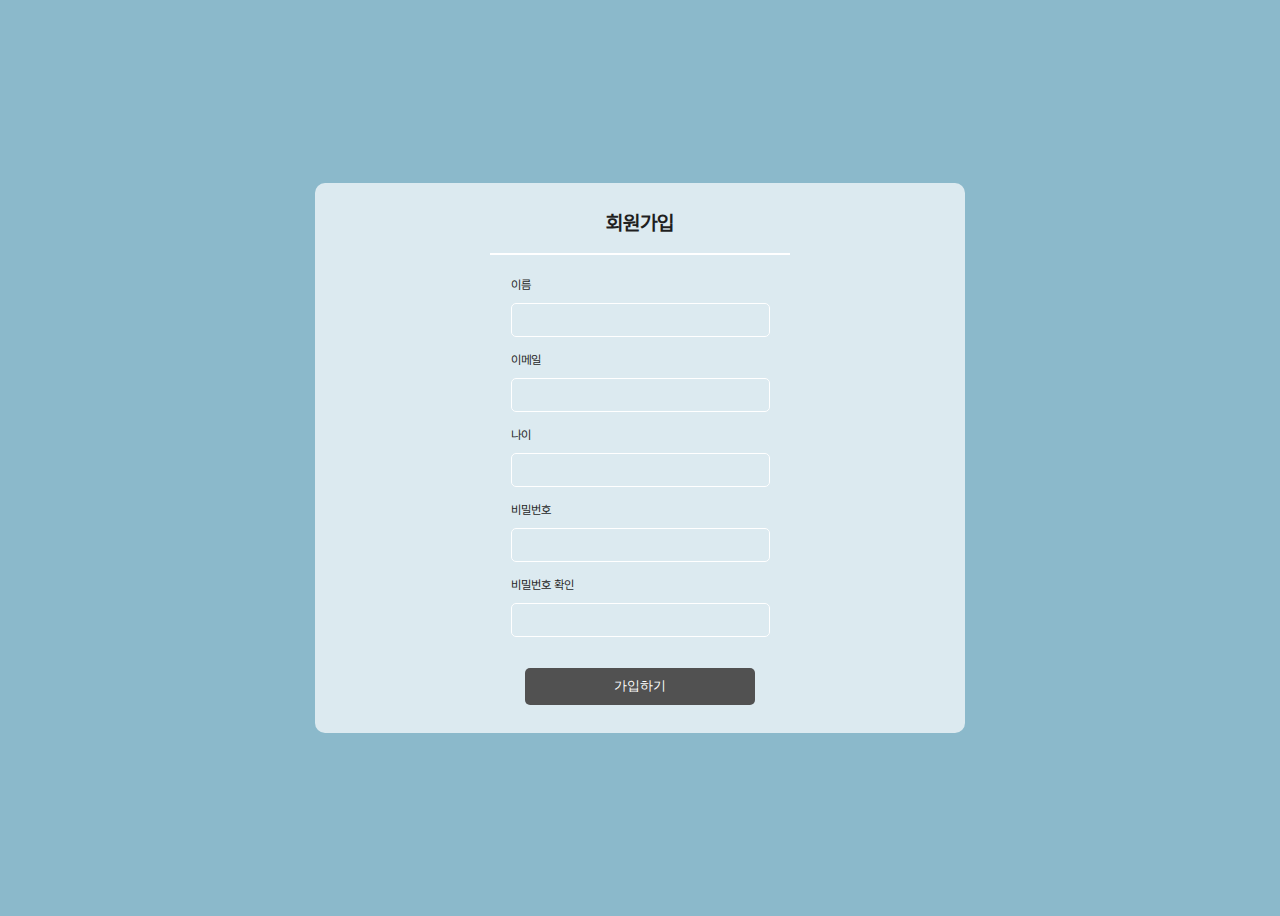
<file: index.html>
<!DOCTYPE html>
<html lang="ko">
  <head>
    <meta charset="UTF-8" />
    <title>JOIN</title>
    <link rel="stylesheet" href="./style/join.css" />
  </head>
  <body>
    <div class="modal">
      <div class="modalBox">
        <div class="modalText">가입 성공!</div>
        <div class="modalSubText">umc 챌린저 가입을 축하합니다!!</div>
        <div class="modalBtns">
          <button class="closeBtn">닫기</button>
          <a href="umcPlan.html"> <button class="move">이동</button></a>
        </div>
      </div>
    </div>
    <div class="box">
      <form id="form" class="form">
        <div class="title">회원가입</div>
        <hr />
        <div class="section">
          <div class="subTitle">이름</div>
          <div class="show">
            <input type="text" id="name" />
            <small></small>
          </div>
        </div>
        <div class="section">
          <div class="subTitle">이메일</div>
          <div class="show">
            <input type="text" id="email" />
            <small></small>
          </div>
        </div>
        <div class="section">
          <div class="subTitle">나이</div>
          <div class="show">
            <input type="text" id="age" />
            <small></small>
          </div>
        </div>
        <div class="section">
          <div class="subTitle">비밀번호</div>
          <div class="show">
            <input type="password" id="pwd" />
            <small></small>
          </div>
        </div>
        <div class="section">
          <div class="subTitle">비밀번호 확인</div>
          <div class="show">
            <input type="password" id="rePwd" />
            <small></small>
          </div>
        </div>
        <button class="btn" type="submit">가입하기</button>
      </form>
    </div>
    <script src="./js/join.js"></script>
  </body>
</html>
</file>
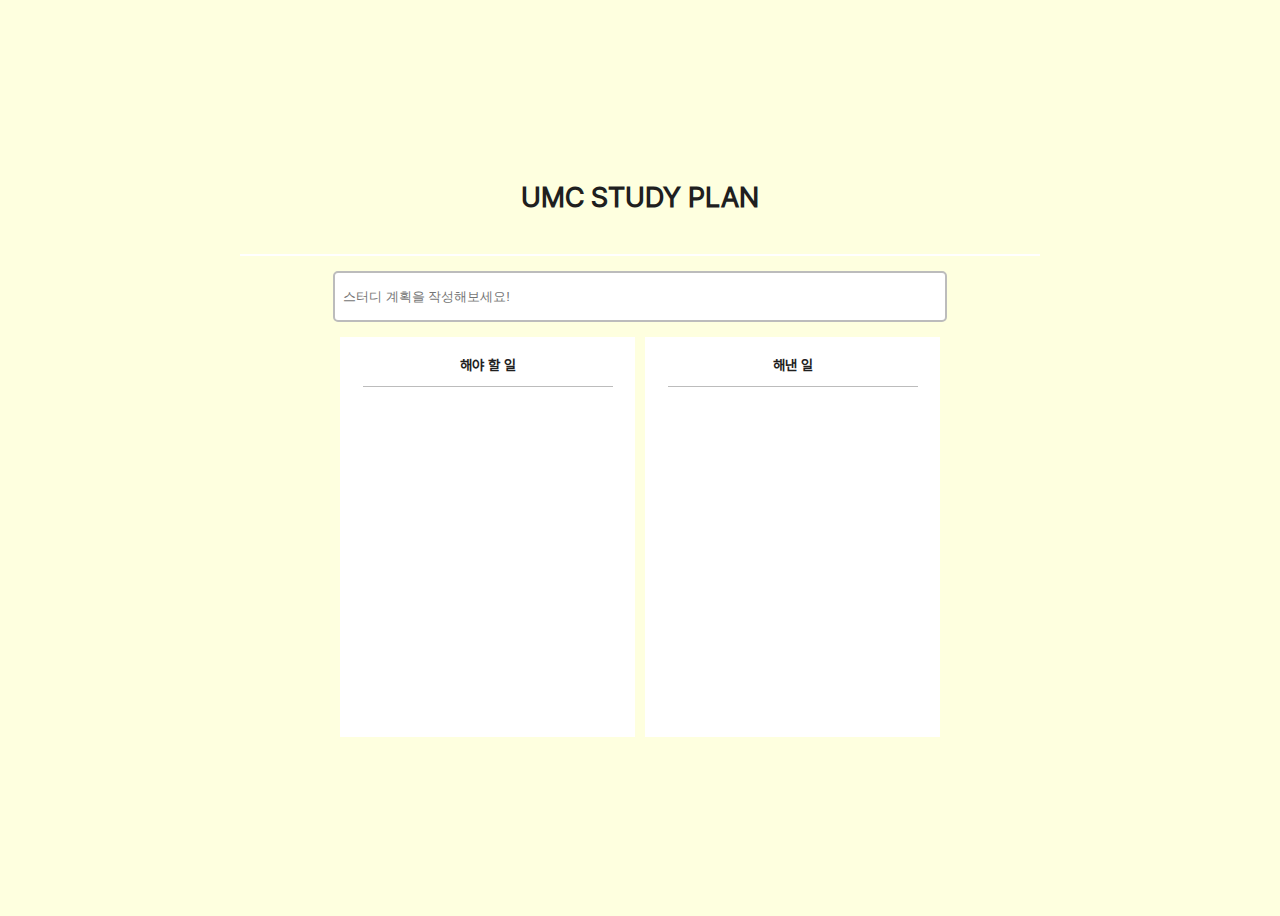
<file: umcPlan.html>
<!DOCTYPE html>
<html lang="ko">
  <head>
    <meta charset="UTF-8" />
    <title>UMC PLAN</title>
    <link rel="stylesheet" href="./style/umcPlan.css" />
  </head>
  <body>
    <div class="box">
      <div class="title">UMC STUDY PLAN</div>
      <hr class="long" />
      <input type="text" id="text" placeholder="스터디 계획을 작성해보세요!" onkeyup="enterkey()" />
      <div class="planBox">
        <div class="todo">
          <div class="subTitle">해야 할 일</div>
          <hr class="mini" />
          <ul class="todoList"></ul>
        </div>
        <div class="done">
          <div class="subTitle">해낸 일</div>
          <hr class="mini" />
          <ul class="doneList"></ul>
        </div>
      </div>
    </div>
    <script src="./js/umcPlan.js"></script>
  </body>
</html>
</file>
<file: style/join.css>
@font-face {
  font-family: 'Pretendard-Regular';
  src: url('./Pretendard-Regular.ttf');
  font-weight: normal;
  font-style: normal;
}

body {
  width: 100;
  height: 100vh;
  display: flex;
  flex-direction: column;
  align-items: center;
  justify-content: center;
  background-color: rgb(139, 185, 203);
  font-family: 'Pretendard-Regular';
  color: rgb(31, 31, 31);
}

.box {
  width: 650px;
  height: 550px;
  border-radius: 10px;
  background-color: rgba(255, 255, 255, 0.7);
}

.form {
  height: 100%;
  display: flex;
  flex-direction: column;
  align-items: center;
  justify-content: center;
}

.title {
  font-size: 20px;
  font-weight: 800;
}

.subTitle {
  font-size: 12px;
}

.btn {
  width: 230px;
  height: 37px;
  border: transparent;
  border-radius: 5px;
  background-color: rgb(81, 81, 81);
  color: white;
  font-size: 13px;
  margin-top: 20px;
  cursor: pointer;
}

hr {
  height: 1.1px;
  width: 300px;
  background-color: white;
  border: none;
  margin: 18px 0;
}

input {
  width: 250px;
  height: 30px;
  border: 1.5px solid white;
  border-radius: 5px;
  outline: none;
  background-color: transparent;
  font-size: 12px;
  padding-left: 5px;
}

.section {
  height: 70px;
  display: flex;
  flex-direction: column;
  justify-content: space-around;
  margin-bottom: 5px;
}

.showError {
  display: flex;
  flex-direction: column;
  color: rgb(255, 63, 63);
  font-size: 12px;
}

.showSuccess {
  display: flex;
  flex-direction: column;
  color: #52c452;
  font-size: 12px;
}

/*modal*/
.modal {
  position: fixed;
  top: 0;
  left: 0;
  width: 100%;
  height: 100%;
  display: flex;
  align-items: center;
  justify-content: center;
  z-index: 1;
  background-color: rgba(81, 81, 81, 0.7);
  display: none;
}

.modalBox {
  width: 400px;
  height: 200px;
  display: flex;
  flex-direction: column;
  justify-content: center;
  align-items: center;
  background-color: white;
  border: transparent;
  border-radius: 10px;
}

.modalText {
  font-size: 15px;
  font-weight: 800;
}

.modalSubText {
  font-size: 13px;
}

.modalBtns {
  width: 220px;
  display: flex;
  flex-direction: row;
  justify-content: space-around;
  margin-top: 45px;
}

.closeBtn,
.move {
  font-size: 12px;
  width: 80px;
  height: 28px;
  text-align: center;
  border: transparent;
  border-radius: 5px;
  background-color: rgb(81, 81, 81);
  color: white;
  cursor: pointer;
}
</file>
<file: style/umcPlan.css>
@font-face {
  font-family: 'Pretendard-Regular';
  src: url('./Pretendard-Regular.ttf');
  font-weight: normal;
  font-style: normal;
}

body {
  width: 100;
  height: 100vh;
  display: flex;
  flex-direction: column;
  align-items: center;
  justify-content: center;
  background-color: rgb(254, 255, 223);
  font-family: 'Pretendard-Regular';
  color: rgb(31, 31, 31);
}

.box {
  width: 800px;
  display: flex;
  flex-direction: column;
  align-items: center;
  justify-content: center;
}

.title {
  font-size: 28px;
  font-weight: 800;
}

.subTitle {
  width: 100%;
  display: flex;
  justify-content: center;
  font-size: 14px;
  font-weight: 800;
  margin: 20px 0 5px 0;
}

.long {
  width: 100%;
  height: 2px;
  background-color: white;
  border: none;
  margin: 40px 0 15px 0;
}

.mini {
  width: 250px;
  height: 0.8px;
  border: none;
  background-color: rgb(188, 188, 188);
}

input {
  width: 600px;
  height: 45px;
  border-radius: 5px;
  border: 2px rgb(188, 188, 188) solid;
  outline: none;
  font-size: 13px;
  padding-left: 8px;
}

.planBox {
  display: flex;
  flex-direction: row;
  gap: 10px;
  margin-top: 15px;
}

.todo,
.done {
  width: 295px;
  height: 400px;
  display: flex;
  flex-direction: column;
  align-items: center;
  background-color: white;
}

.todoList,
.doneList {
  width: 250px;
  height: 310px;
  display: flex;
  flex-direction: column;
  list-style: none;
  padding-left: 0;
  overflow-y: scroll;
  scrollbar-width: none;
  gap: 8px;
  font-size: 13px;
}

.todoList li {
  display: flex;
  flex-direction: row;
  gap: 6px;
  word-break: break-all;
}

.doneList li {
  display: flex;
  flex-direction: row;
  justify-content: space-between;
  word-break: break-all;
}

.delete {
  cursor: pointer;
}

.checkBox {
  cursor: pointer;
}

.doneCheckBox {
  display: flex;
  flex-direction: row;
  gap: 6px;
}
</file>
